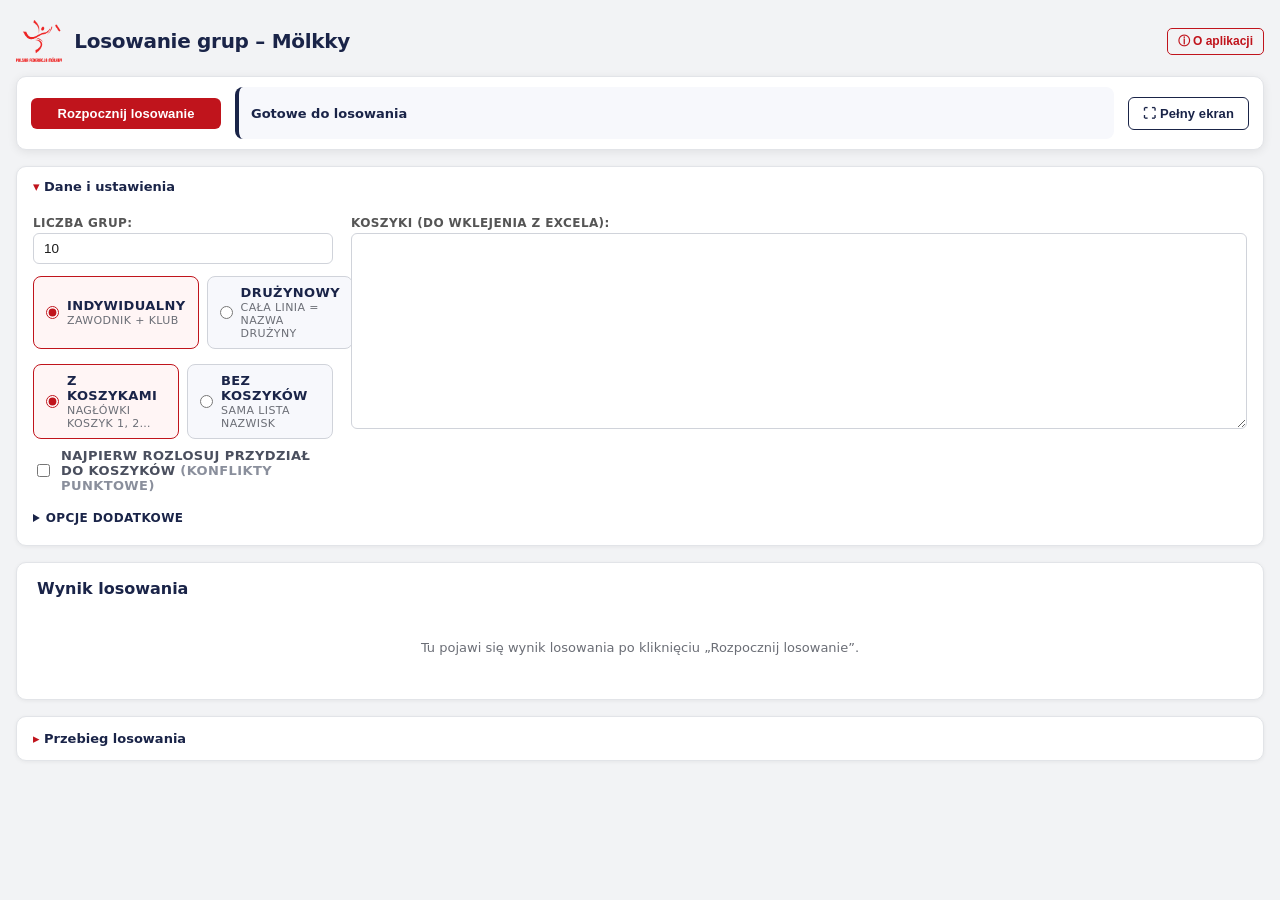
<file: index.html>
<!DOCTYPE html>
<html lang="pl">
<head>
  <meta charset="UTF-8" />
  <meta name="viewport" content="width=device-width, initial-scale=1"/>
  <!-- Bez cache HTML: przeglądarka rewaliduje stronę, więc nowe wdrożenia
       (z ?v=<sha> na skryptach) wchodzą bez ręcznego twardego odświeżania. -->
  <meta http-equiv="Cache-Control" content="no-cache, no-store, must-revalidate">
  <meta http-equiv="Pragma" content="no-cache">
  <meta http-equiv="Expires" content="0">
  <title>Losowanie grup – Mölkky</title>
  <link rel="icon" type="image/png" href="PFM_logo.png">
  <link rel="apple-touch-icon" href="PFM_logo.png">
  <link rel="stylesheet" href="style.css?v=8fe8e8f3">
</head>
<body>

<div class="page">

  <header class="appHeader">
    <img src="PFM_logo.png" alt="Logo PFM" class="pfmLogo">
    <h1>Losowanie grup – Mölkky</h1>
    <button class="infoBtnInline" onclick="document.getElementById('infoBox').hidden=!document.getElementById('infoBox').hidden">ⓘ O aplikacji</button>
  </header>

  <div id="infoBox" class="infoBox" hidden>
    <p>Wklej listę uczestników (z koszykami lub bez), ustaw liczbę grup i kliknij <b>Rozpocznij losowanie</b>. Następnie odsłaniaj kolejne przydziały przyciskiem <b>Losuj dalej</b>.</p>
    <p>Każde losowanie jest niezależne i nieprzewidywalne. Wynik możesz skopiować lub pobrać do Excela.</p>
  </div>

  <!-- PRZYKLEJONY PASEK AKCJI: przycisk główny stabilny, status w środku -->
  <div class="actionBar">
    <button id="btnPrimary" onclick="primaryAction()">Rozpocznij losowanie</button>
    <div id="statusBar" class="statusBar statusIdle">
      <span id="statusMain" class="statusMain" role="status" aria-live="polite">Gotowe do losowania</span>
      <span id="statusSub" class="statusSub" aria-live="polite"></span>
    </div>
    <div class="actionButtons">
      <button id="btnFullscreen" class="btnGhost" onclick="toggleFullscreen()">⛶ Pełny ekran</button>
      <button id="btnRestart" class="btnGhost" onclick="newDrawConfirm()" hidden>Nowe losowanie</button>
      <button id="btnReset" class="btnGhost btnDanger" onclick="resetDraw()" hidden>Resetuj</button>
      <button id="btnExport" class="btnGhost" onclick="exportXLSX()" hidden>Pobierz Excel (.xlsx)</button>
    </div>
  </div>

  <!-- PANEL DANYCH: zwija się po starcie, rozwijany do edycji -->
  <details class="setup" id="setup" open>
    <summary class="setupSummary"><span id="setupSummaryText">Dane i ustawienia</span></summary>
    <div class="setupBody">

      <div class="setupCol setupOptions">
        <label>Liczba grup:</label>
        <input type="number" id="groupCount" value="10" min="2" max="30">

        <div class="modeToggle">
          <label class="modeOption">
            <input type="radio" name="drawMode" id="modeSingle" value="single" checked>
            <span class="modeLabel">
              <span class="modeTitle">Indywidualny</span>
              <span class="modeDesc">Zawodnik + klub</span>
            </span>
          </label>
          <label class="modeOption">
            <input type="radio" name="drawMode" id="modeTeam" value="team">
            <span class="modeLabel">
              <span class="modeTitle">Drużynowy</span>
              <span class="modeDesc">Cała linia = nazwa drużyny</span>
            </span>
          </label>
        </div>

        <div class="modeToggle">
          <label class="modeOption">
            <input type="radio" name="basketMode" id="basketsOn" value="on" checked>
            <span class="modeLabel">
              <span class="modeTitle">Z koszykami</span>
              <span class="modeDesc">Nagłówki KOSZYK 1, 2…</span>
            </span>
          </label>
          <label class="modeOption">
            <input type="radio" name="basketMode" id="basketsOff" value="off">
            <span class="modeLabel">
              <span class="modeTitle">Bez koszyków</span>
              <span class="modeDesc" id="basketsOffDesc">Sama lista nazwisk</span>
            </span>
          </label>
        </div>

        <label class="preAssignRow" title="Gdy remis punktowy: puste miejsca w koszykach + blok „KOSZYK a/b/c" do rozlosowania">
          <input type="checkbox" id="preAssignBaskets">
          <span>Najpierw rozlosuj przydział do koszyków <em>(konflikty punktowe)</em></span>
        </label>

        <details class="advanced">
          <summary>Opcje dodatkowe</summary>
          <div class="buttons secondary">
            <button onclick="exportLog()">Pobierz przebieg (TXT)</button>
            <button onclick="clearSaved()">Wyczyść zapis przeglądarki</button>
          </div>
        </details>
      </div>

      <div class="setupCol setupInput">
        <div class="inputRow">
          <div class="inputCol">
            <label id="inputLabel">Koszyki (do wklejenia z Excela):</label>
            <textarea id="input" rows="12"></textarea>
          </div>
          <div class="inputCol" id="conflictCol" hidden>
            <label for="conflictInput">Koszyki konfliktowe (do rozlosowania):</label>
            <textarea id="conflictInput" rows="12" placeholder="KOSZYK 5/6/7&#10;Piotr Pasik&#9;SAO&#10;Robert Baścik&#9;-&#10;…&#10;&#10;KOSZYK 7/8&#10;Filip Kołaczkowski&#9;SAO&#10;…"></textarea>
            <p class="flatHint">W głównym oknie zostaw puste wiersze w koszykach — tyle, ile osób ma tam trafić z bloków.</p>
          </div>
        </div>
        <p id="flatHint" class="flatHint" hidden>Wskazówka: wklej samych zawodników. Liczba rund i placeholderów wynika z podziału graczy na grupy — brakujące miejsca są automatycznie uzupełniane wpisami „Gracz N” w losowych grupach (maks. 1 na grupę).</p>
        <div id="basketAssignPanel" class="basketAssignPanel" hidden></div>
        <div id="validationPanel" class="validationPanel" aria-live="polite" hidden></div>
      </div>

    </div>
  </details>

  <section class="tableSection">
    <h2>Wynik losowania</h2>
    <div id="tableWrap"></div>
    <div id="drawSummary" class="drawSummary" hidden></div>
  </section>

  <details class="logDetails">
    <summary>Przebieg losowania</summary>
    <div id="log" class="log"></div>
  </details>
</div>

<script src="config.js?v=8fe8e8f3"></script>
<script src="clubs.js?v=8fe8e8f3"></script>
<script src="ranking.js?v=8fe8e8f3"></script>
<script src="draw.js?v=8fe8e8f3"></script>
<script>
  // helper: draw.js reads teamMode via this function
  Object.defineProperty(document, 'teamModeActive', {
    get: () => document.getElementById('modeTeam')?.checked === true
  });
</script>
</body>
</html>
</file>
<file: style.css>
/* ============================================================
   PFM Draw — styl spójny z molkky.pl
   Paleta: granat #1a2448 | czerwień #c0141c | tło #f2f3f5
   ============================================================ */

*, *::before, *::after {
  box-sizing: border-box;
}

body {
  margin: 0;
  font-family: system-ui, -apple-system, Segoe UI, Roboto, Arial, sans-serif;
  background: #f2f3f5;
  color: #1b1b1b;
  font-size: 14px;
}

.page {
  padding: 20px 16px 40px;
}

.appHeader {
  display: flex;
  align-items: center;
  gap: 12px;
  margin-bottom: 14px;
}

.pfmLogo {
  height: 42px;
  width: auto;
}

.appHeader h1 {
  margin: 0;
  font-size: 20px;
  font-weight: 700;
  color: #1a2448;
  letter-spacing: -0.3px;
  flex: 1;
}

/* ===== Przyklejony pasek akcji ===== */
.actionBar {
  position: sticky;
  top: 8px;
  z-index: 50;
  display: flex;
  align-items: center;
  gap: 14px;
  flex-wrap: wrap;
  background: #ffffff;
  border: 1px solid #e2e4e8;
  border-radius: 10px;
  padding: 10px 14px;
  box-shadow: 0 2px 10px rgba(0,0,0,.08);
  margin-bottom: 16px;
}
.actionBar #btnPrimary {
  min-width: 190px;
  flex-shrink: 0;
}
.actionBar .statusBar {
  flex: 1 1 220px;
  margin: 0;
  /* Stała wysokość na 2 linie (główny + podtytuł), żeby pasek nie rósł przy
     przejściu z „idle" (1 linia) na „w toku" (2 linie) i nie przesuwał przycisku. */
  min-height: 52px;
  justify-content: center;
}
.actionButtons {
  display: flex;
  gap: 8px;
  flex-wrap: wrap;
  flex-shrink: 0;
}

/* ===== Panel danych (zwijany) ===== */
.setup {
  background: #ffffff;
  border: 1px solid #e2e4e8;
  border-radius: 10px;
  box-shadow: 0 1px 4px rgba(0,0,0,.06);
  margin-bottom: 16px;
}
.setupSummary {
  cursor: pointer;
  font-weight: 700;
  font-size: 13px;
  color: #1a2448;
  padding: 12px 16px;
  user-select: none;
  list-style: none;
}
.setupSummary::-webkit-details-marker { display: none; }
.setupSummary::before { content: "▾ "; color: #c0141c; }
.setup:not([open]) .setupSummary::before { content: "▸ "; }
.setupSummary:hover { color: #c0141c; }
.setupBody {
  display: grid;
  grid-template-columns: 300px 1fr;
  gap: 18px;
  padding: 0 16px 16px;
}
.setupCol { min-width: 0; }

@media (max-width: 900px) {
  .actionBar { position: static; }
  .setupBody { grid-template-columns: 1fr; }
}

.infoBtnInline {
  background: transparent;
  color: #c0141c;
  border: 1px solid #c0141c;
  font-size: 12px;
  font-weight: 600;
  padding: 4px 10px;
  border-radius: 5px;
  cursor: pointer;
  letter-spacing: 0;
  transition: background .15s, color .15s;
  flex-shrink: 0;
}
.infoBtnInline:hover:not(:disabled) {
  background: #c0141c;
  color: #fff;
}

.infoBox {
  font-size: 12.5px;
  line-height: 1.55;
  background: #f7f8fc;
  border-left: 3px solid #c0141c;
  border-radius: 0 6px 6px 0;
  padding: 8px 12px;
  margin-bottom: 10px;
  color: #444;
}
.infoBox p { margin: 0 0 4px; }
.infoBox p:last-child { margin: 0; }

label {
  font-weight: 600;
  font-size: 12px;
  text-transform: uppercase;
  letter-spacing: 0.4px;
  color: #555;
  margin-top: 10px;
  margin-bottom: 3px;
  display: block;
}

input[type="text"],
input[type="number"],
textarea {
  width: 100%;
  padding: 7px 10px;
  font-size: 13.5px;
  border: 1px solid #d0d3da;
  border-radius: 6px;
  background: #fff;
  color: #1b1b1b;
  transition: border-color .15s;
  outline: none;
}

input[type="text"]:focus,
input[type="number"]:focus,
textarea:focus {
  border-color: #c0141c;
  box-shadow: 0 0 0 3px rgba(192,20,28,.1);
}

textarea {
  font-family: ui-monospace, monospace;
  font-size: 12.5px;
  resize: vertical;
}

.modeToggle {
  display: flex;
  gap: 8px;
  margin: 12px 0 6px;
}

.modeOption {
  display: flex;
  align-items: center;
  gap: 8px;
  flex: 1;
  background: #f7f8fc;
  border: 1.5px solid #d0d3da;
  border-radius: 8px;
  padding: 8px 12px;
  cursor: pointer;
  font-weight: 400;
  margin-top: 0;
  transition: border-color .15s, background .15s;
}

.modeOption:has(input:checked) {
  border-color: #c0141c;
  background: #fff5f5;
}

.modeOption input[type="radio"] {
  width: auto;
  margin: 0;
  flex-shrink: 0;
  accent-color: #c0141c;
  border: none;
  box-shadow: none;
  padding: 0;
}

.modeLabel {
  display: flex;
  flex-direction: column;
  gap: 1px;
}

.modeTitle {
  font-size: 13px;
  font-weight: 700;
  color: #1a2448;
}

.modeDesc {
  font-size: 11px;
  color: #6b6e76;
}

.flatHint {
  font-size: 11.5px;
  line-height: 1.45;
  color: #6b6e76;
  margin: 6px 0 0;
}

.validationPanel {
  margin-top: 8px;
  padding: 8px 11px;
  border-radius: 8px;
  border: 1px solid #d0d3da;
  background: #f7f8fc;
  font-size: 12.5px;
  line-height: 1.5;
}
.validationPanel.ok       { border-color: #bfe6cd; background: #f1f9f3; }
.validationPanel.hasWarn  { border-color: #e6d28f; background: #fdf7e6; }
.validationPanel.hasError { border-color: #e3a6aa; background: #fdebec; }
.vRow { padding: 1px 0; }
.vCounts { font-weight: 700; color: #1a2448; }
.vWarn  { color: #7a5d05; }
.vError { color: #a01018; font-weight: 600; }

.statusBar {
  display: flex;
  flex-direction: column;
  gap: 2px;
  padding: 10px 12px;
  border-radius: 8px;
  border-left: 4px solid #1a2448;
  background: #f7f8fc;
  margin: 14px 0 0;
}
.statusBar.statusDrawing { border-left-color: #c0141c; background: #fff5f5; }
.statusBar.statusDone    { border-left-color: #1e7d3c; background: #f1f9f3; }
.statusMain {
  font-size: 13px;
  font-weight: 700;
  color: #1a2448;
}
.statusSub {
  font-size: 12px;
  color: #4a4d54;
}

.buttons {
  display: flex;
  gap: 8px;
  margin-top: 12px;
  flex-wrap: wrap;
}

button {
  padding: 8px 14px;
  border-radius: 6px;
  border: none;
  background: #c0141c;
  color: white;
  font-weight: 700;
  font-size: 13px;
  cursor: pointer;
  transition: background .15s, transform .1s;
  letter-spacing: 0.1px;
}

button:hover:not(:disabled) {
  background: #a01018;
}

button:active:not(:disabled) {
  transform: scale(0.98);
}

button:disabled {
  background: #c5c8ce;
  cursor: default;
}

.buttons.primaryRow {
  margin-top: 14px;
}
.buttons.primaryRow button {
  width: 100%;
  padding: 11px 14px;
  font-size: 14px;
}
.buttons.actionsRow button {
  flex: 1 1 0;
  min-width: 0;
}

button.btnGhost {
  background: #fff;
  color: #1a2448;
  border: 1.5px solid #1a2448;
}
button.btnGhost:hover:not(:disabled) {
  background: #1a2448;
  color: #fff;
}
button.btnGhost.btnDanger {
  color: #c0141c;
  border-color: #c0141c;
}
button.btnGhost.btnDanger:hover:not(:disabled) {
  background: #c0141c;
  color: #fff;
}

button:focus-visible,
input:focus-visible,
textarea:focus-visible,
summary:focus-visible {
  outline: 3px solid rgba(192,20,28,.5);
  outline-offset: 2px;
}
.modeOption:has(input:focus-visible) {
  outline: 3px solid rgba(192,20,28,.5);
  outline-offset: 2px;
}

.buttons.secondary button {
  background: #1a2448;
  font-size: 12px;
}

.buttons.secondary button:hover:not(:disabled) {
  background: #131a35;
}

.logPanel h2 {
  margin: 0 0 12px;
  font-size: 15px;
  font-weight: 700;
  color: #1a2448;
}

.log {
  height: 200px;
  overflow-y: auto;
  font-size: 12.5px;
  line-height: 1.6;
  background: #f7f8fc;
  border: 1px solid #e2e4e8;
  border-radius: 6px;
  padding: 10px 12px;
}

.log div {
  padding: 1px 0;
  border-bottom: 1px solid rgba(0,0,0,.04);
}

.log div:last-child {
  border-bottom: none;
}

.advanced {
  margin-top: 14px;
  font-size: 13px;
}

.advanced summary {
  cursor: pointer;
  color: #1a2448;
  font-weight: 600;
  font-size: 12px;
  text-transform: uppercase;
  letter-spacing: 0.4px;
  user-select: none;
  padding: 4px 0;
}

.advanced summary:hover {
  color: #c0141c;
}

.checkbox {
  display: flex;
  align-items: center;
  gap: 8px;
  font-weight: 400;
  margin-top: 10px;
  cursor: pointer;
  font-size: 13px;
  color: #333;
}

.checkbox input[type="checkbox"] {
  width: auto;
  margin: 0;
  flex-shrink: 0;
  accent-color: #c0141c;
  padding: 0;
  border: none;
  box-shadow: none;
}

.tableSection {
  margin-top: 0;
  background: #ffffff;
  border: 1px solid #e2e4e8;
  border-radius: 10px;
  padding: 16px 20px;
  box-shadow: 0 1px 4px rgba(0,0,0,.06);
  min-width: 0;
}

.tablePlaceholder {
  margin: 0;
  padding: 28px 8px;
  text-align: center;
  color: #6b6e76;
  font-size: 13px;
}

.logDetails {
  margin-top: 16px;
  background: #ffffff;
  border: 1px solid #e2e4e8;
  border-radius: 10px;
  padding: 10px 16px;
  box-shadow: 0 1px 4px rgba(0,0,0,.06);
}
.logDetails > summary {
  cursor: pointer;
  color: #1a2448;
  font-weight: 700;
  font-size: 13px;
  user-select: none;
  padding: 4px 0;
  list-style: none;
}
.logDetails > summary::-webkit-details-marker { display: none; }
.logDetails > summary::before { content: "▸ "; color: #c0141c; }
.logDetails[open] > summary::before { content: "▾ "; }
.logDetails > summary:hover { color: #c0141c; }

.tableSection h2 {
  margin: 0 0 14px;
  font-size: 16px;
  font-weight: 700;
  color: #1a2448;
}

#tableWrap {
  width: 100%;
  overflow-x: auto;
}

.resultTable {
  border-collapse: collapse;
  table-layout: fixed;
  width: 100%;
  font-size: 13px;
}

.resultTable th,
.resultTable td {
  border: 1px solid #e2e4e8;
  padding: 5px 10px;
  vertical-align: middle;
}

.resultTable thead th {
  background: #1a2448;
  color: #fff;
  font-size: 14px;
  font-weight: 700;
  letter-spacing: 0.3px;
  text-align: center;
  position: sticky;
  top: 0;
}

.resultTable thead th:first-child {
  background: #111c3a;
}

.resultTable tbody th {
  width: 64px;
  min-width: 64px;
  max-width: 64px;
  white-space: nowrap;
  background: #f7f8fc;
  text-align: center;
  font-size: 13px;
  color: #6b6e76;
  font-weight: 600;
}

/* Tabela wyniku po transpozycji (grupy w wierszach): etykiety „Grupa N"
   potrzebują szerszej kolumny niż numerki koszyków/miejsc. */
.resultTable.transposed tbody th {
  width: 92px;
  min-width: 92px;
  max-width: 92px;
}

.resultTable tbody tr:nth-child(even) td {
  background: #fafbfd;
}

.cell {
  display: flex;
  flex-direction: row;
  align-items: center;
  gap: 6px;
  line-height: 1.15;
  /* Stała wysokość ~3 wierszy: 2- i 3-wierszowe wpisy mają równe wiersze,
     a treść wyśrodkowana w pionie (poziomo nazwa zostaje do lewej). */
  min-height: 64px;
}

/* Blok imię+nazwisko po lewej; herb ląduje po prawej stronie komórki. */
.cellName {
  display: flex;
  flex-direction: column;
  gap: 2px;
  min-width: 0;
  flex: 0 1 auto;   /* szerokość do treści; listek zaraz obok, herb wypycha spacer */
}
.cellGap { flex: 1 1 auto; min-width: 4px; }

/* Układ trójwierszowy: imię / nazwisko / klub.
   Pionowo mamy dużo miejsca, więc czcionka jest mocno podbita pod czytelność. */
.cell .firstName {
  font-weight: 500;
  font-size: 21px;
  word-break: normal;
  overflow-wrap: normal;   /* bez łamania w środku słowa; tylko myślnik/spacja */
  color: #1a2448;
}

.cell .lastName {
  font-weight: 700;
  font-size: 21px;
  word-break: normal;
  overflow-wrap: normal;
  color: #1a2448;
}

/* Nazwa drużyny — cała jednym krojem (bez rozbicia na imię/nazwisko).
   Rozmiar ustawia JS: jeden wspólny dla całej tabeli. */
.cell .teamName {
  font-weight: 700;
  font-size: 21px;
  line-height: 1.15;
  word-break: normal;
  overflow-wrap: normal;
  color: #1a2448;
}

.cell .club {
  font-size: 13px;
  font-weight: 500;
  color: #6b6e76;
  word-break: break-word;
  margin-top: 2px;
}

/* Herb klubu — stały slot, żeby wszystkie herby stały w równej kolumnie
   (wyśrodkowane niezależnie od proporcji logo). */
.cell .clubLogo {
  flex: 0 0 46px;
}

img.clubLogo {
  width: 46px;
  height: 30px;
  object-fit: contain;
  object-position: center;
  display: inline-block;
  vertical-align: middle;
}

/* Szary herb-placeholder z akronimem — kluby bez logotypu. */
.clubLogo--empty {
  position: relative;
  display: inline-flex;
  align-items: center;
  justify-content: center;
  width: 46px;
  height: 30px;
  background: center / contain no-repeat
    url("data:image/svg+xml,%3Csvg%20xmlns='http://www.w3.org/2000/svg'%20viewBox='0%200%2048%2056'%3E%3Cpath%20d='M24%203%20L44%2010%20V28%20C44%2041%2035%2050%2024%2054%20C13%2050%204%2041%204%2028%20V10%20Z'%20fill='%23eef0f4'%20stroke='%23c2c7d2'%20stroke-width='2.5'%20stroke-linejoin='round'/%3E%3C/svg%3E");
}

.clubAcr {
  font-size: 9px;
  font-weight: 700;
  letter-spacing: 0.2px;
  line-height: 1;
  color: #7b8193;
  transform: translateY(-2px); /* wyśrodkuj nad ostrzem tarczy */
}

.cell.empty .firstName {
  color: #c2c5cc;
  font-weight: 400;
  font-size: 18px;
}

/* Debiutant — listek jako osobny element obok nazwy, wyśrodkowany w pionie
   (między imieniem a nazwiskiem, dzięki align-items:center na .cell). */
.rookieDot {
  flex: 0 0 auto;
  font-size: 13px;
  line-height: 1;
  margin: 0 5px 0 4px;   /* tuż przy nazwie */
}

/* Kolumna „Punkty": statystyki rankingowe per grupa (mediana + średnia).
   Po transpozycji to ostatnia kolumna tabeli (wypełnia się po zakończeniu).
   Selektor z tr td, by wygrać remisem specyficzności z zebrą wierszy. */
.resultTable tbody tr td.statCol {
  background: #f4f6fb;
  border-left: 2px solid #1a2448;
  text-align: center;
  vertical-align: middle;
  padding: 6px 8px;
}
/* .statCell zostaje table-cell (bez flex!), spany układamy blokowo. */
.statAvg, .statMed { display: block; line-height: 1.2; }
/* Mediana = główna liczba (duża), średnia pomocniczo pod spodem. */
.statMed { font-size: 12px; color: #4a4f5e; }
.statMed b { font-size: 20px; font-weight: 800; color: #1a2448; }
.statAvg { font-size: 11px; color: #8a8f9c; margin-top: 1px; }

/* Segmentowy miernik siły grupy (5 kresek wg mediany). */
.meter { display: inline-flex; gap: 3px; margin-top: 6px; }
.meter .seg {
  width: 11px;
  height: 7px;
  border-radius: 2px;
  background: #e0e3ee;
}
.meter .seg.on { background: #2f3f7a; }

/* Podsumowanie pod tabelą: ciekawostki (lista) + macierz klubów. */
.drawSummary { margin-top: 12px; }
.factList {
  list-style: none;
  padding: 0;
  margin: 6px 0 14px;
}
.factList li {
  font-size: 15px;
  color: #1a2448;
  padding: 5px 0;
  border-bottom: 1px solid #eef0f5;
}
.factList b { font-weight: 800; }

.clubMatrix > summary {
  cursor: pointer;
  font-weight: 700;
  font-size: 15px;
  color: #1a2448;
  padding: 6px 0;
}
.matrixWrap { overflow-x: auto; }
.matrixTable { border-collapse: collapse; font-size: 14px; margin-top: 8px; }
.matrixTable th, .matrixTable td {
  border: 1px solid #e2e4e8;
  padding: 6px 11px;
  text-align: center;
}
.matrixTable thead th { background: #1a2448; color: #fff; font-size: 13px; font-weight: 700; }
.matrixTable tbody th {
  text-align: left;
  background: #f7f8fc;
  white-space: nowrap;
  color: #1a2448;
}
.matrixTable .clubAbbr { font-weight: 800; }
.matrixTable .clubFull { font-weight: 500; color: #6b6e76; font-size: 12px; }
.matrixTable td.hot { background: #fde4c0; font-weight: 800; color: #8a5a00; }
.matrixTable td.zero { color: #d0d3da; }

/* ŻYWSZE ODSŁANIANIE — animowana jest tylko świeżo wylosowana komórka
   (klasa justDrawn na <td>), NIE wszystkie przy odświeżeniu strony. */
@keyframes cellPop {
  0%   { opacity: 0; transform: scale(.90) translateY(-3px); }
  60%  { opacity: 1; transform: scale(1.03); }
  100% { transform: scale(1); }
}
@keyframes herbIn {
  from { opacity: 0; transform: translateX(8px) scale(.85); }
  to   { opacity: 1; transform: none; }
}
@keyframes drawGlow {
  0%   { box-shadow: inset 0 0 0 3px rgba(192,20,28,.95); background: #fff2f2; }
  70%  { box-shadow: inset 0 0 0 3px rgba(192,20,28,.35); }
  100% { box-shadow: inset 0 0 0 0 rgba(192,20,28,0);     background: transparent; }
}
.resultTable td.justDrawn        { animation: drawGlow 1.2s ease-out; }
.resultTable td.justDrawn .cell  { animation: cellPop 0.34s cubic-bezier(.2,.7,.3,1.25); }
.resultTable td.justDrawn .clubLogo { animation: herbIn 0.4s ease-out .06s both; }

@keyframes nextCellPulse {
  0%, 100% { box-shadow: inset 0 0 0 2px rgba(192,20,28,.5); }
  50%      { box-shadow: inset 0 0 0 4px rgba(192,20,28,1); }
}

.resultTable td.nextCell {
  background: #fff0f0 !important;
  animation: nextCellPulse 1.05s ease-in-out infinite;
}

@media (prefers-reduced-motion: reduce) {
  .resultTable td.nextCell { animation: none; box-shadow: inset 0 0 0 2px #c0141c; }
  .resultTable td.justDrawn,
  .resultTable td.justDrawn .cell,
  .resultTable td.justDrawn .clubLogo { animation: none; }
}

/* TRYB PREZENTACJI (pełny ekran) — chowa panele, zostawia pasek akcji i tabelę,
   żeby wynik wypełnił ekran na rzutniku. Przycisk „Losuj dalej” pozostaje. */
body.presenting .appHeader,
body.presenting #infoBox,
body.presenting #setup,
body.presenting .logDetails {
  display: none;
}
body.presenting .page { padding-top: 6px; }
body.presenting .tableSection { margin-top: 4px; }
body.presenting .tableSection h2 { margin: 2px 0 6px; }

/* Checkbox pre-losowania przydziału do koszyków (dyskretny). */
.preAssignRow {
  display: flex;
  align-items: center;
  gap: 8px;
  font-size: 13px;
  color: #4a4f5e;
  margin: 4px 0 2px;
  cursor: pointer;
}
.preAssignRow input { flex: 0 0 auto; }
.preAssignRow em { color: #8a8f9c; font-style: normal; }

/* Dwa okna wklejania obok siebie (główne + koszyki konfliktowe). */
.inputRow {
  display: flex;
  gap: 14px;
  align-items: stretch;
}
.inputCol {
  flex: 1 1 0;
  min-width: 0;
  display: flex;
  flex-direction: column;
}
.inputCol textarea { flex: 1; }
#conflictCol textarea { border-color: #d8a13a; background: #fffdf5; }
#conflictCol textarea:focus { border-color: #c0141c; }
@media (max-width: 900px) {
  .inputRow { flex-direction: column; }
}

/* Widoczny wynik pierwszego losowania (przydział do koszyków). */
.basketAssignPanel {
  margin-top: 8px;
  padding: 9px 12px;
  border-radius: 8px;
  border: 1px solid #cfd8ea;
  background: #f4f7fd;
  font-size: 12.5px;
  line-height: 1.55;
}
.bapTitle { font-weight: 800; color: #1a2448; margin-bottom: 4px; }
.bapRow b { color: #1a2448; }
.bapClub { color: #6b6e76; font-size: 11px; }

/* Fix: atrybut hidden przegrywał z display:flex na .inputCol. */
.inputCol[hidden] { display: none; }

/* Wizualizacja losowania przydziału do koszyków (klik po kliku). */
.basketViz td .cell.preExist { opacity: .45; }
/* Sloty, które nie będą wypełniane (koszyk potrzebuje mniej osób) — wyraźnie
   wyszarzone ukośną kreskówką. Wyższa specyficzność, by wygrać z tłem parzystych wierszy. */
.resultTable.basketViz td.vizNA {
  background: repeating-linear-gradient(45deg, #e9ebf0, #e9ebf0 6px, #dfe2ea 6px, #dfe2ea 12px);
}
.basketViz thead th { font-size: 13px; }

/* Tabela przydziału: nie na całą szerokość — do treści (stałe kolumny) i wyśrodkowana.
   inline-table + text-align:center na wrapperze centruje przy width:auto. */
.basketCenter { text-align: center; overflow-x: auto; }
.resultTable.basketViz {
  width: auto;
  max-width: 100%;
  display: inline-table;
  text-align: left;
}

/* Panel pul konfliktowych nad wizualizacją przydziału. */
.poolsPanel {
  margin-bottom: 10px;
  padding: 9px 12px;
  border-radius: 8px;
  border: 1px solid #e6d9b8;
  background: #fffdf5;
  font-size: 12.5px;
  line-height: 1.6;
}
.poolsTitle { font-weight: 800; color: #1a2448; margin-bottom: 3px; }
.poolRow b { color: #8a5a00; }
.poolCount { color: #6b6e76; font-size: 11px; }

/* Wizualizacja przydziału — jednolita, stała wysokość wierszy (żeby nie rosły
   przy odsłanianiu kolejnych osób). */
.basketViz .cell { min-height: 44px; }
.basketViz th, .basketViz td { padding: 4px 9px; }
.basketViz .firstName, .basketViz .lastName, .basketViz .teamName { font-size: 15px; }
</file>
